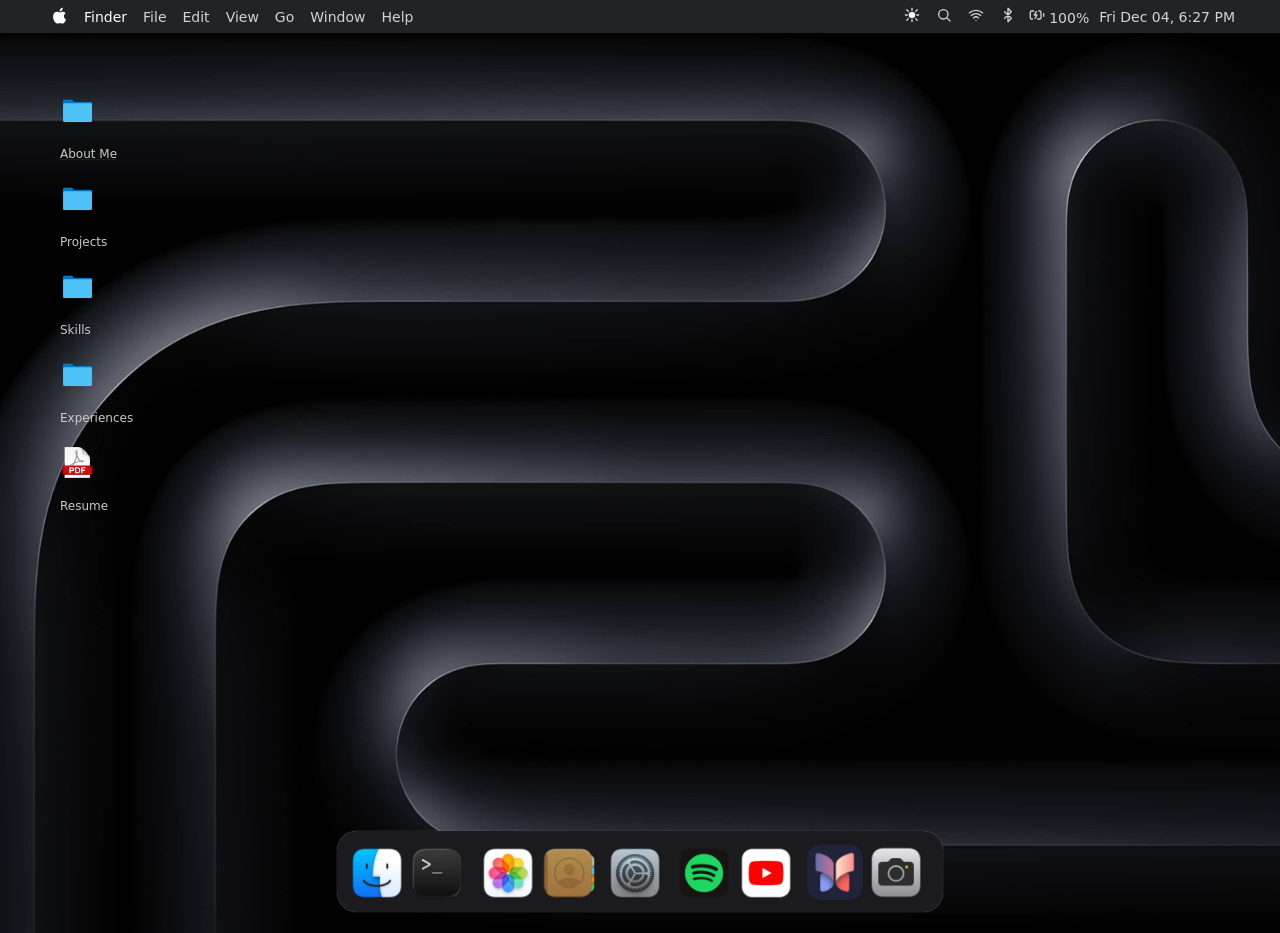
<file: index.html>
<!DOCTYPE html>
<html lang="en">

<head>
  <meta charset="UTF-8">
  <meta name="viewport" content="width=device-width, initial-scale=1.0">
  <title>Dev Dinesh</title>
  <link rel="stylesheet" href="css/style.css">
  <link rel="stylesheet" href="css/about.css">
</head>

<body>
  <header>
    <nav>
      <a href=""><svg class="mac-svg" fill="white">
          <path
            d="M18.71 19.5c-.83 1.24-1.71 2.45-3.05 2.47-1.34.03-1.77-.79-3.29-.79-1.53 0-2 .77-3.27.82-1.31.05-2.3-1.32-3.14-2.53C4.25 17 2.94 12.45 4.7 9.39c.87-1.52 2.43-2.48 4.12-2.51 1.28-.02 2.5.87 3.29.87.78 0 2.26-1.07 3.81-.91.65.03 2.47.26 3.64 1.98-.09.06-2.17 1.28-2.15 3.81.03 3.02 2.65 4.03 2.68 4.04-.03.07-.42 1.44-1.38 2.83M13 3.5c.73-.83 1.94-1.46 2.94-1.5.13 1.17-.34 2.35-1.04 3.19-.69.85-1.83 1.51-2.95 1.42-.15-1.15.41-2.35 1.05-3.11z">
          </path>
        </svg></a>
      <a href="/" id="finder">Finder</a>
      <a href="/">File</a>
      <a href="/">Edit</a>
      <a href="/">View</a>
      <a href="/">Go</a>
      <a href="/">Window</a>
      <a href="/">Help</a>
    </nav>
    <div class="device-info">
      <a href="" class="icon" id="theme"> <svg viewBox="0 0 24 24" width="16" height="16" fill="white"
          stroke="currentColor" stroke-width="2" stroke-linecap="round" stroke-linejoin="round">
          <circle cx="12" cy="12" r="4" />
          <line x1="12" y1="2" x2="12" y2="5" />
          <line x1="12" y1="19" x2="12" y2="22" />
          <line x1="4.2" y1="4.2" x2="6.3" y2="6.3" />
          <line x1="17.7" y1="17.7" x2="19.8" y2="19.8" />
          <line x1="2" y1="12" x2="5" y2="12" />
          <line x1="19" y1="12" x2="22" y2="12" />
          <line x1="4.2" y1="19.8" x2="6.3" y2="17.7" />
          <line x1="17.7" y1="6.3" x2="19.8" y2="4.2" />
        </svg></a>
      <a href="" class="icon" id="search"><svg viewBox="0 0 24 24" width="16" height="16" fill="none"
          stroke="currentColor" stroke-width="2" stroke-linecap="round" stroke-linejoin="round">
          <circle cx="11" cy="11" r="7" />
          <line x1="16.65" y1="16.65" x2="21" y2="21" />
        </svg></a>
      <a href="" class="icon" id="wi-fi"><svg xmlns="http://www.w3.org/2000/svg" width="16" height="16"
          viewBox="0 0 24 24" fill="none" stroke="currentColor" stroke-width="2" stroke-linecap="round"
          stroke-linejoin="round" class="lucide lucide-wifi w-4 h-4" aria-hidden="true"
          code-path="src/components/MenuBar.tsx:555:15">
          <path d="M12 20h.01"></path>
          <path d="M2 8.82a15 15 0 0 1 20 0"></path>
          <path d="M5 12.859a10 10 0 0 1 14 0"></path>
          <path d="M8.5 16.429a5 5 0 0 1 7 0"></path>
        </svg></a>
      <a href="" class="icon" id="bluetooth"><svg xmlns="http://www.w3.org/2000/svg" width="16" height="16"
          viewBox="0 0 24 24" fill="none" stroke="currentColor" stroke-width="2" stroke-linecap="round"
          stroke-linejoin="round" class="lucide lucide-bluetooth w-4 h-4" aria-hidden="true"
          code-path="src/components/MenuBar.tsx:650:15">
          <path d="m7 7 10 10-5 5V2l5 5L7 17"></path>
        </svg></a>
      <p href=""> <svg xmlns="http://www.w3.org/2000/svg" width="16" height="16" viewBox="0 0 24 24" fill="none"
          stroke="currentColor" stroke-width="2" stroke-linecap="round" stroke-linejoin="round"
          class="lucide lucide-battery-charging w-5 h-5" aria-hidden="true"
          code-path="src/components/MenuBar.tsx:701:13">
          <path d="m11 7-3 5h4l-3 5"></path>
          <path d="M14.856 6H16a2 2 0 0 1 2 2v8a2 2 0 0 1-2 2h-2.935"></path>
          <path d="M22 14v-4"></path>
          <path d="M5.14 18H4a2 2 0 0 1-2-2V8a2 2 0 0 1 2-2h2.936"></path>
        </svg> 100%</p>
      <p href="" id="current-time"></p>
    </div>
  </header>

  <main>
    <!-- <section class="loading-animation">
      <svg class="mac-svg-loader" fill="white">
        <path
          d="M18.71 19.5c-.83 1.24-1.71 2.45-3.05 2.47-1.34.03-1.77-.79-3.29-.79-1.53 0-2 .77-3.27.82-1.31.05-2.3-1.32-3.14-2.53C4.25 17 2.94 12.45 4.7 9.39c.87-1.52 2.43-2.48 4.12-2.51 1.28-.02 2.5.87 3.29.87.78 0 2.26-1.07 3.81-.91.65.03 2.47.26 3.64 1.98-.09.06-2.17 1.28-2.15 3.81.03 3.02 2.65 4.03 2.68 4.04-.03.07-.42 1.44-1.38 2.83M13 3.5c.73-.83 1.94-1.46 2.94-1.5.13 1.17-.34 2.35-1.04 3.19-.69.85-1.83 1.51-2.95 1.42-.15-1.15.41-2.35 1.05-3.11z">
        </path>
      </svg>
      <div class="loader-container">
        <hr class="loader">
        </hr>
      </div>
    </section> -->
    <article class="modal" id="about-modal">
      <section class="bg-gradient">
        <div class="buttons">
          <button id="close-about-btn">Close</button>
        </div>
      </section>
      <section class="hero">
        <h2 class="name">Dinesh Kumar</h2>
        <p class="role">Software Engineer</p>
        <div class="additional-info">
          <p><svg xmlns="http://www.w3.org/2000/svg" width="16" height="16" viewBox="0 0 24 24" fill="none"
              stroke="currentColor" stroke-width="2" stroke-linecap="round" stroke-linejoin="round"
              class="lucide lucide-map-pin w-4 h-4" aria-hidden="true" code-path="src/components/apps/About.tsx:104:15">
              <path
                d="M20 10c0 4.993-5.539 10.193-7.399 11.799a1 1 0 0 1-1.202 0C9.539 20.193 4 14.993 4 10a8 8 0 0 1 16 0">
              </path>
              <circle cx="12" cy="10" r="3"></circle>
            </svg> Delhi, India</p>
          <p><svg xmlns="http://www.w3.org/2000/svg" width="16" height="16" viewBox="0 0 24 24" fill="none"
              stroke="currentColor" stroke-width="2" stroke-linecap="round" stroke-linejoin="round"
              class="lucide lucide-briefcase w-4 h-4" aria-hidden="true"
              code-path="src/components/apps/About.tsx:110:15">
              <path d="M16 20V4a2 2 0 0 0-2-2h-4a2 2 0 0 0-2 2v16"></path>
              <rect width="20" height="14" x="2" y="6" rx="2"></rect>
            </svg> Open to work</p>
          <p><svg xmlns="http://www.w3.org/2000/svg" width="16" height="16" viewBox="0 0 24 24" fill="none"
              stroke="currentColor" stroke-width="2" stroke-linecap="round" stroke-linejoin="round"
              class="lucide lucide-graduation-cap w-4 h-4" aria-hidden="true"
              code-path="src/components/apps/About.tsx:116:15">
              <path
                d="M21.42 10.922a1 1 0 0 0-.019-1.838L12.83 5.18a2 2 0 0 0-1.66 0L2.6 9.08a1 1 0 0 0 0 1.832l8.57 3.908a2 2 0 0 0 1.66 0z">
              </path>
              <path d="M22 10v6"></path>
              <path d="M6 12.5V16a6 3 0 0 0 12 0v-3.5"></path>
            </svg> CS Diploma</p>
        </div>
        <div class="social-icons">
          <button class="social-icon">
            <svg xmlns="http://www.w3.org/2000/svg" width="20" height="20" viewBox="0 0 24 24" fill="none"
              stroke="currentColor" stroke-width="2" stroke-linecap="round" stroke-linejoin="round"
              class="lucide lucide-github w-5 h-5" aria-hidden="true" code-path="src/components/apps/About.tsx:143:19">
              <path
                d="M15 22v-4a4.8 4.8 0 0 0-1-3.5c3 0 6-2 6-5.5.08-1.25-.27-2.48-1-3.5.28-1.15.28-2.35 0-3.5 0 0-1 0-3 1.5-2.64-.5-5.36-.5-8 0C6 2 5 2 5 2c-.3 1.15-.3 2.35 0 3.5A5.403 5.403 0 0 0 4 9c0 3.5 3 5.5 6 5.5-.39.49-.68 1.05-.85 1.65-.17.6-.22 1.23-.15 1.85v4">
              </path>
              <path d="M9 18c-4.51 2-5-2-7-2"></path>
            </svg>
          </button>
          <button class="social-icon">
            <svg xmlns="http://www.w3.org/2000/svg" width="20" height="20" viewBox="0 0 24 24" fill="none"
              stroke="currentColor" stroke-width="2" stroke-linecap="round" stroke-linejoin="round"
              class="lucide lucide-linkedin w-5 h-5" aria-hidden="true"
              code-path="src/components/apps/About.tsx:143:19">
              <path d="M16 8a6 6 0 0 1 6 6v7h-4v-7a2 2 0 0 0-2-2 2 2 0 0 0-2 2v7h-4v-7a6 6 0 0 1 6-6z"></path>
              <rect width="4" height="12" x="2" y="9"></rect>
              <circle cx="4" cy="4" r="2"></circle>
            </svg>
          </button>
          <button class="social-icon">
            <svg xmlns="http://www.w3.org/2000/svg" width="20" height="20" viewBox="0 0 24 24" fill="none"
              stroke="currentColor" stroke-width="2" stroke-linecap="round" stroke-linejoin="round"
              class="lucide lucide-mail w-5 h-5" aria-hidden="true" code-path="src/components/apps/About.tsx:143:19">
              <path d="m22 7-8.991 5.727a2 2 0 0 1-2.009 0L2 7"></path>
              <rect x="2" y="4" width="20" height="16" rx="2"></rect>
            </svg>
          </button>
        </div>
      </section>

      <section class="about-me">
        <h2>About Me</h2>
        <p>Lorem, ipsum dolor sit amet consectetur adipisicing elit. Adipisci optio sit molestias autem enim neque,
          laudantium, ipsam sapiente quia harum at laboriosam amet eaque asperiores ipsa numquam a vero quae?</p>
        <p>Lorem, ipsum dolor sit amet consectetur adipisicing elit. Adipisci optio sit molestias autem enim neque,
          laudantium, ipsam sapiente quia harum at laboriosam amet eaque asperiores ipsa numquam a vero quae?</p>
      </section>

      <section class="figures">
        <div class="figure">
          <h4>50+</h4>
          <p>Projects</p>
        </div>
        <div class="figure">
          <h4>2</h4>
          <p>Internship</p>
        </div>
        <div class="figure">
          <h4>8.2</h4>
          <p>CGPA</p>
        </div>
        <div class="figure">
          <h4>10+</h4>
          <p>Tech Stack</p>
        </div>
      </section>

      <section class="education">
        <div class="degree">
          <div class="svg-wrapper">
            <svg xmlns="http://www.w3.org/2000/svg" width="24" height="24" viewBox="0 0 24 24" fill="none"
              stroke="currentColor" stroke-width="2" stroke-linecap="round" stroke-linejoin="round"
              class="lucide lucide-graduation-cap w-5 h-5 text-[#007aff]" aria-hidden="true"
              code-path="src/components/apps/About.tsx:241:19">
              <path
                d="M21.42 10.922a1 1 0 0 0-.019-1.838L12.83 5.18a2 2 0 0 0-1.66 0L2.6 9.08a1 1 0 0 0 0 1.832l8.57 3.908a2 2 0 0 0 1.66 0z">
              </path>
              <path d="M22 10v6"></path>
              <path d="M6 12.5V16a6 3 0 0 0 12 0v-3.5"></path>
            </svg>
          </div>
          <div class="degree-info">
            <h4>Diploma in Computer Science Engineering</h4>
            <p>DSEU Rajokri Campus</p>
            <p>CGPA: 9 | DSEU, Delhi</p>
          </div>
        </div>

        <div class="degree">
          <div class="svg-wrapper">
            <svg xmlns="http://www.w3.org/2000/svg" width="24" height="24" viewBox="0 0 24 24" fill="none"
              stroke="currentColor" stroke-width="2" stroke-linecap="round" stroke-linejoin="round"
              class="lucide lucide-award w-5 h-5 text-[#34c759]" aria-hidden="true"
              code-path="src/components/apps/About.tsx:269:19">
              <path
                d="m15.477 12.89 1.515 8.526a.5.5 0 0 1-.81.47l-3.58-2.687a1 1 0 0 0-1.197 0l-3.586 2.686a.5.5 0 0 1-.81-.469l1.514-8.526">
              </path>
              <circle cx="12" cy="8" r="6"></circle>
            </svg>
          </div>

          <div class="degree-info">

            <h4>10th Grade</h4>
            <p>Seniour Secondary School, Qutub Mehrauli</p>
            <p>CGPA: 90% | CBSE, Delhi</p>
          </div>
        </div>

      </section>

      <section class="achievements">
        <ul>
          <li>Software Engineer intern at Thoughtworks</li>
          <li>Was Wordpress Developer at Noisiv Consulting</li>
          <li>Worked with foreign clients</li>
        </ul>
      </section>
    </article>
    <article>
      <div class="page-icon">
        <a href="#" id="about-modal-btn">
          <img src="assets/folderIcon.png" alt="Macbook Folder Icon">
          <p>About Me</p>
        </a>
      </div>
      <div class="page-icon">
        <img src="assets/folderIcon.png" alt="Macbook Folder Icon">
        <p>Projects</p>
      </div>
      <div class="page-icon">
        <img src="assets/folderIcon.png" alt="Macbook Folder Icon">
        <p>Skills</p>
      </div>
      <div class="page-icon">
        <img src="assets/folderIcon.png" alt="Macbook Folder Icon">
        <p>Experiences</p>
      </div>
      <div class="page-icon">
        <img src="assets/pdfIcon.png" alt="PDF Icon">
        <p>Resume</p>
      </div>
    </article>
  </main>

  <footer>
    <div class="dock">
      <div class="dock-item" data-title="Finder">
        <p>Finder</p>
        <img src="assets/finderIcon.png" alt="Mac Finder Icon">
      </div>
      <div class="dock-item">
        <p>Terminal</p>
        <img src="assets/terminalIcon.png" alt="Mac Terminal Icon">
      </div>
      <div class="dock-item">
        <p>Photos</p>
        <img src="assets/photoIcon.png" alt="Mac Photos Icon">
      </div>
      <div class="dock-item">
        <p>Contact</p>
        <img src="assets/contactIcon.png" alt="Mac Contact Icon">
      </div>
      <div class="dock-item">
        <p>Settings</p>
        <img src="assets/settingIcon.png" alt="Mac Settings Icon">
      </div>
      <div class="dock-item">
        <p>Spotify</p>
        <img src="assets/spotifyIcon.png" alt="Mac Spotify Icon">
      </div>
      <div class="dock-item">
        <p>YouTube</p>
        <img src="assets/youtubeIcon.png" alt="Mac YouTube Icon">
      </div>
      <div class="dock-item">
        <p>Journal</p>
        <img src="assets/journalIcon.png" alt="Mac Journal Icon">
      </div>
      <div class="dock-item">
        <p>Camera</p>
        <img src="assets/cameraIcon.png" alt="Mac Camera Icon">
      </div>
    </div>
  </footer>

  <script src="scripts/dom.js"></script>
</body>

</html>
</file>
<file: css/style.css>
* {
  margin: 0;
  padding: 0;
  box-sizing: border-box;
}

body {
  font-family:
    system-ui, -apple-system, BlinkMacSystemFont, "Segoe UI", Roboto, Oxygen,
    Ubuntu, Cantarell, "Open Sans", "Helvetica Neue", sans-serif;
  position: fixed;
}

nav {
  display: flex;
  align-items: center;
}

header {
  display: flex;
  justify-content: space-between;
  align-items: center;
  padding: 0px 40px;
  background-color: #222327;
}

header a {
  color: rgba(255, 255, 255, 0.8);
  text-decoration: none;
  padding: 4px 8px;
  font-weight: 300;
  font-size: 14px;
}

#finder {
  color: #fff;
  font-weight: 500;
}

header a:hover:not(.mac-svg) {
  background-color: #38383a;
  border-radius: 5px;
  color: #fff;
}

.mac-svg {
  width: 20px;
  height: 22px;
  fill: #fff;
  transform: scale(0.8);
}

main {
  width: 100vw;
  height: 100vh;
  padding: 50px;
  background-image: url("../assets/macbook.jpg");
  background-size: cover;
  background-position: 50% 60%;
  overflow-x: hidden;
}

.device-info {
  display: flex;
  justify-content: flex-end;
  align-items: center;
}

.device-info p {
  color: rgba(255, 255, 255, 0.8);
  font-size: 14px;
  margin: 0 5px;
}

article {
  display: flex;
  flex-direction: column;
  justify-content: flex-start;
  align-items: flex-start;
}

.page-icon {
  padding: 10px;
  cursor: pointer;
}

.page-icon:hover {
  background-color: #4ec2f848;
  border-radius: 10px;
}

.page-icon img {
  width: 35px;
  padding-bottom: 15px;
}

.page-icon p {
  color: #ccc9c9;
  font-size: 12px;
  text-decoration: none;
}

footer {
  margin-top: -8%;
  color: #fff;
  display: flex;
  justify-content: center;
}

.dock {
  display: flex;
  justify-content: center;
  align-items: center;
  border-radius: 20px;
  padding: 5px 10px;
  background-color: #1b1b1e;
  margin: 0 auto;
  transition: all 0.1s;
  box-shadow: 0 0 1px #908c8c;
}

.dock-item img {
  width: 60px;
  margin-top: -15px;
  transition: all 0.1s;
  cursor: pointer;
}

.dock-item p {
  padding: 4px 10px;
  font-size: 12px;
  background-color: rgb(42, 42, 42);
  border-radius: 8px;
  transform: translateY(-50px);
  transition: all 0.1s;
  opacity: 0;
}

.dock-item:hover p {
  opacity: 1;
  margin: 0 10px;
}

[data-attribute]::before {
  width: 50px;
  height: 5px;
  background-color: red;
}

.dock-item:hover .dock-item::before {
  content: attr(data-title);
  width: 50px;
  height: 5px;
  background-color: red;
}

.dock-item:hover img {
  transition: all 0.2s;
  transform: scale(1.4);
}

/* 
.loading-animation {
  width: 100%;
  height: 100vh;
  background-color: #111;
  position: absolute;
  z-index: 100;
  top: 0;
  left: 0;
  display: flex;
  flex-direction: column;
  justify-content: center;
  align-items: center;
}

.mac-svg-loader {
  width: 40px;
  height: 40px;
  margin-bottom: 20px;
}

.loader-container {
  background-color: #726f6f;
  width: 200px;
  height: 5px;
  border-radius: 5px;
}

.loader {
  background-color: #fff;
  height: 100%;
  animation: loading 2s ease;
  border-radius: 5px;
}

@keyframes loading {
  from {
    width: 0%;
  }
  to {
    width: 100%;
  }
} */
</file>
<file: css/about.css>
#about-modal {
  opacity: 0;
  pointer-events: none;
  width: 800px;
  height: 400px;
  border-radius: 20px;
  overflow: scroll;
  border: 1px solid #fff;
  position: fixed;
  top: 25%;
  left: 25%;
  background-color: #0a0a0a;
  padding: 20px;
  cursor: move; /* fallback if grab cursor is unsupported */
  cursor: grab;
  cursor: -moz-grab;
  cursor: -webkit-grab;
}

.bg-gradient {
  height: 150px;
  background: linear-gradient(45deg, rgb(231, 90, 25), rgb(59, 59, 229), green);
  width: 100%;
}

section {
  padding: 30px;
}

.modal h2 {
  letter-spacing: 1px;
  margin-bottom: 10px;
  color: #fff;
}

p {
  color: rgba(255, 255, 255, 0.7);
  font-weight: 300;
}

.additional-info {
  display: flex;
  align-items: center;
  gap: 10px;
  padding: 15px 0;
}

.social-icon {
  padding: 10px;
  border-radius: 10px;
  background-color: #232323;
  border: none;
  cursor: pointer;
  color: #fff;
  margin-right: 10px;
}

.social-icon:hover {
  background-color: #3a3a3a;
}

.about-me {
  background-color: #161616;
  margin: 20px;
  border-radius: 10px;
}

.figures {
  display: flex;
  align-items: center;
  justify-content: space-between;
  gap: 20px;
  width: 100%;
}

.figure {
  background-color: #161616;
  padding: 20px;
  border-radius: 10px;
  width: 100%;
  display: flex;
  flex-direction: column;
  gap: 10px;
  align-items: center;
}

.figure h4 {
  color: rgb(0, 122, 255);
  font-size: 26px;
}

.education {
  background-color: #161616;
  margin: 20px;
  border-radius: 10px;
  width: 100%;
}

.degree {
  display: flex;
  align-items: flex-start;
  gap: 12px;
}

.svg-wrapper {
  padding: 6px;
  background-color: #182a45;
  border-radius: 10px;
  color: rgb(0, 122, 255);
}

.education .degree:first-child {
  margin-bottom: 20px;
}

.degree-info h4 {
  font-size: 16px;
  font-weight: 500;
  color: rgb(255, 255, 255, 0.9);
  margin-bottom: 5px;
}

.degree-info p {
  font-size: 14px;
  font-weight: 400;
  color: rgb(255, 255, 255, 0.6);
  margin-bottom: 5px;
}

.degree p:last-child {
  color: rgb(255, 255, 255, 0.4);
}

.achievements {
  background-color: #161616;
  margin: 20px;
  border-radius: 10px;
  width: 100%;
}

.achievements ul li {
  color: rgba(255, 255, 255, 0.7);
  font-weight: 400;
  font-size: 16px;
  line-height: 1.3em;
  margin-bottom: 10px;
}

#close-about-btn {
  font-size: 20px;
  cursor: pointer;
  padding: 5px;
  border-radius: 10px;
}
</file>
